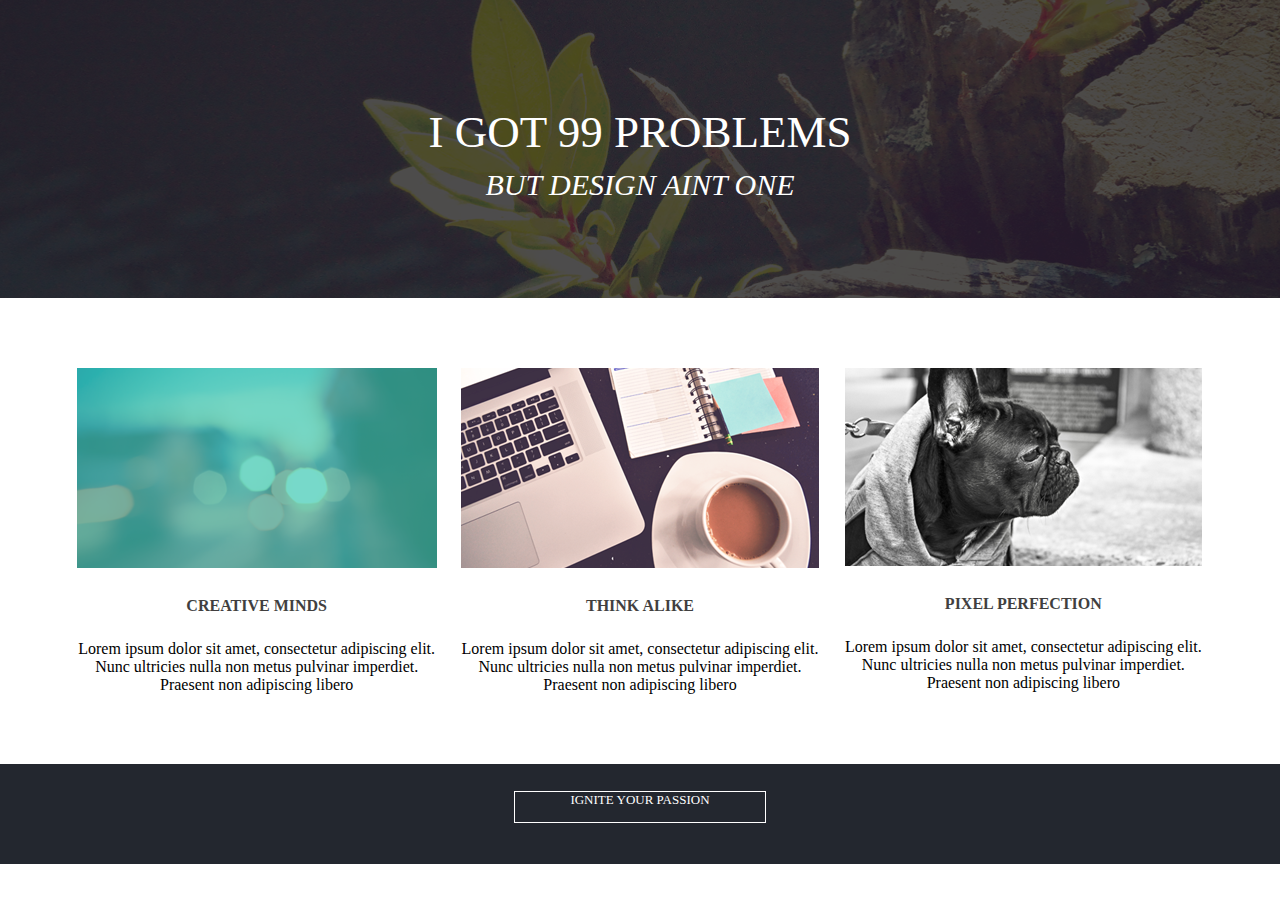
<file: 6 лаба/6.html>
<!DOCTYPE html>
<html lang="en">
<head>
    <meta charset="UTF-8">
    <meta name="viewport" content="width=device-width, initial-scale=1.0">
    <title>6 лабораторная</title>
    <link rel="stylesheet" type="text/css" href="6.css"/>
</head>
<body>
    <div class="header">
        <p class="text1">I got 99 problems</p>
        <p class="text2">But design aint one</p>
    </div>
    <div class="main">
        <div class="block">
            <img src="mind.png"  class="img">
            <p class="text3">creative minds</p>         
            <p class="text4">Lorem ipsum dolor sit amet, consectetur adipiscing elit. 
                Nunc ultricies nulla non metus pulvinar imperdiet. Praesent non adipiscing libero</p>
        </div>
        <div class="block">
            <img src="think.png"  class="img">
            <p class="text3">think alike</p>            
            <p class="text4">Lorem ipsum dolor sit amet, consectetur adipiscing elit. 
                Nunc ultricies nulla non metus pulvinar imperdiet. Praesent non adipiscing libero</p>
        </div>
        <div class="block">
            <img src="dog.png"  class="img">
            <p class="text3">pixel perfection</p>
            <p class="text4">Lorem ipsum dolor sit amet, consectetur adipiscing elit. 
                Nunc ultricies nulla non metus pulvinar imperdiet. Praesent non adipiscing libero</p>
        </div>
    </div>

    <div class="footer">
        <div class="ramka"><p class="raamka">ignite your passion</p></div>
    </div>
    
    <script>
        const URL = "https://jsonplaceholder.typicode.com/posts"
    var xhr = new XMLHttpRequest()
    xhr.open("POST", URL)
	xhr.onload = () =>{console.log(xhr.response)}
    var body = {title: 'foo', body: 'bar', userId: 1} 
   xhr.open('POST',URL);
   xhr.send(body);
   xhr.onload=() =>alert(xhr.response);
    </script>
</body>
</html>
</file>
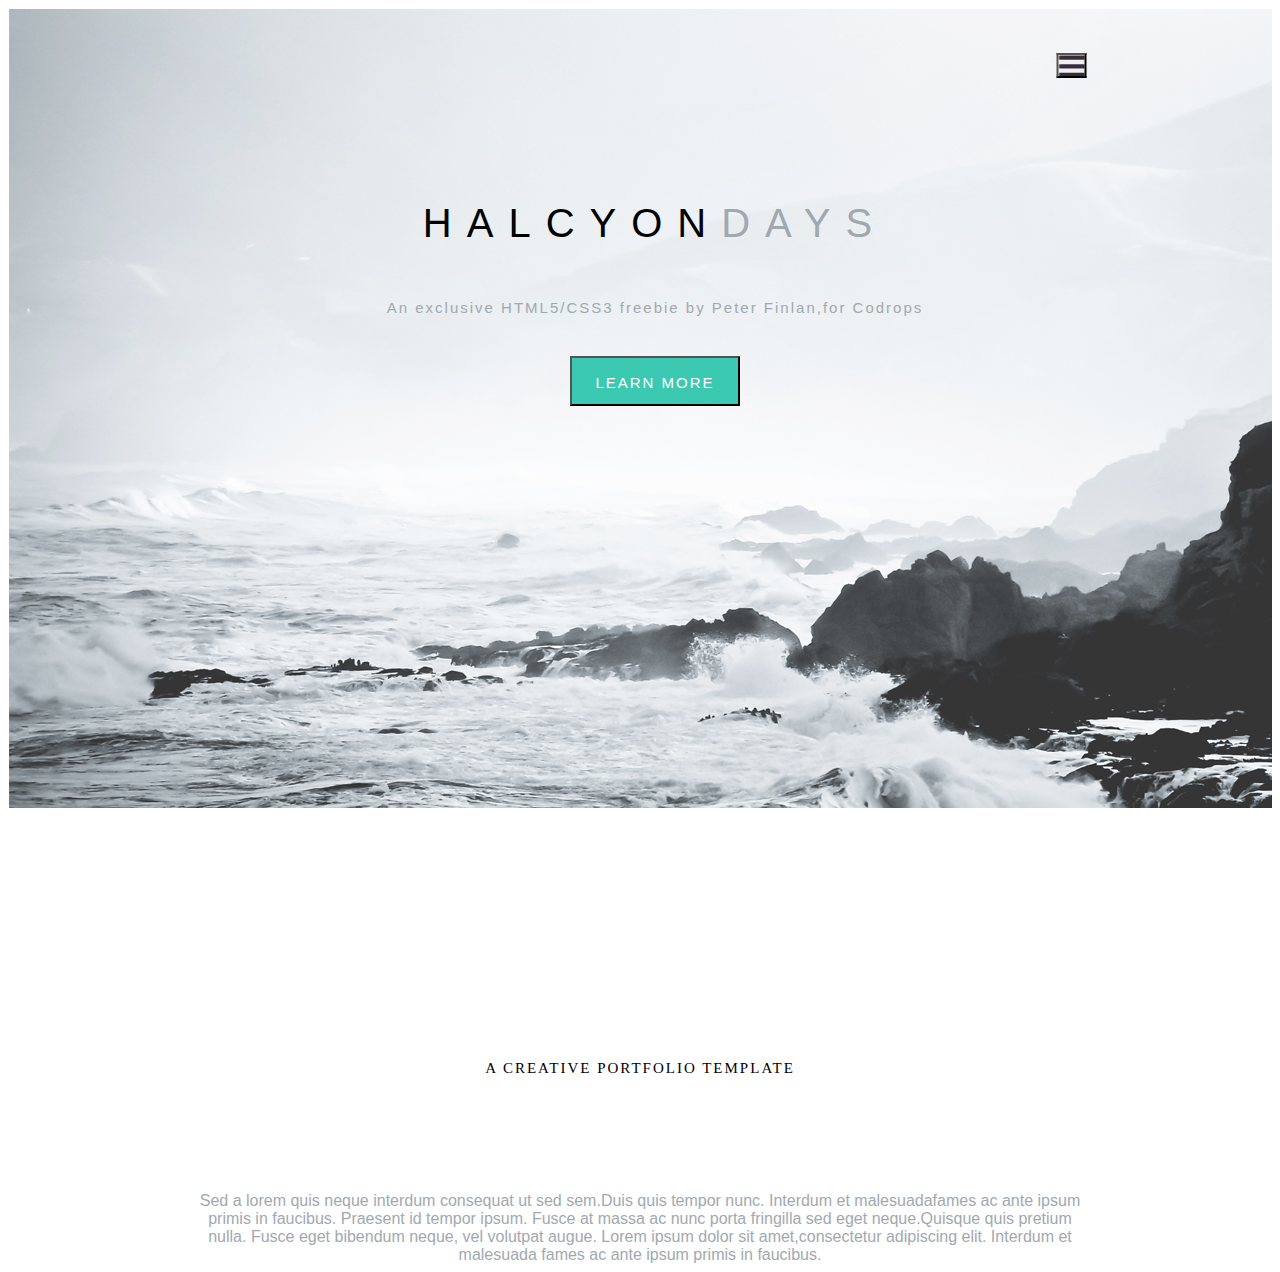
<file: 7 лаба/7.html>
<!DOCTYPE html>
<html>
<head>
<title>Лабораторная 7</title>
<link rel="stylesheet" type="text/css" href="7.css"/>
</head>
<body>
<div id="main">
<button id = "but"></button>
<div class="flex">
   <div class = "flex">
      <p class="text">HALCYON<span id = "text2">DAYS</span></p>
    </div>
    <div class = "flex">
      <p id = "text3">An exclusive HTML5/CSS3 freebie by Peter Finlan,for Codrops</p>
    </div>
    <div class = "flex">
      <button id ="but2"><p id = "p">LEARN MORE</p></button>
    </div>
</div></div>
<div class = "flex">
    <p class="text5">A CREATIVE PORTFOLIO TEMPLATE</p>
</div>
<div class="flex">
    <p class = "flex" id = "text4">Sed a lorem quis neque interdum consequat ut sed sem.Duis quis tempor nunc. Interdum et malesuadafames
    ac ante ipsum primis in faucibus. Praesent id tempor ipsum. Fusce at massa ac nunc porta fringilla sed eget neque.Quisque quis pretium nulla. 
    Fusce eget bibendum neque, vel volutpat augue. Lorem ipsum dolor sit amet,consectetur adipiscing elit. Interdum et malesuada fames ac ante ipsum primis in faucibus.</p>
</div>
</div>

<script src="7.js"></script>

</body>
</html>
</file>
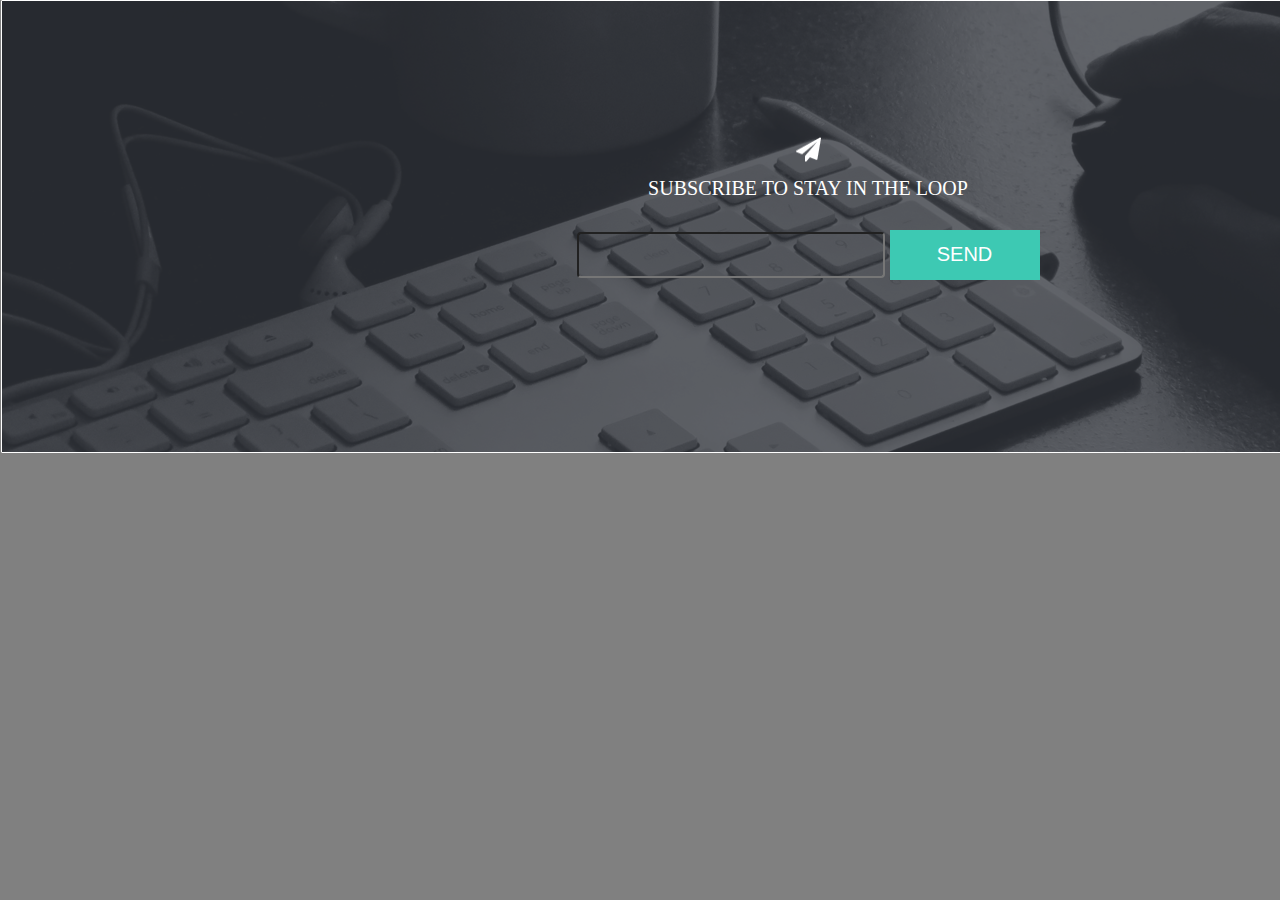
<file: 9 лаба/9.html>
<!DOCTYPE html>
<html lang="en">
<head>
    <meta charset="UTF-8">
    <meta name="viewport" content="width=device-width, initial-scale=1.0">
    <title>9 работа</title>
    <head>
        <link rel="stylesheet" href="9.css">
    </head>
    
    <body>
        <div class="main">
            <img src="telegram.png" class="img">
            <p class="text">subscribe to stay in the loop</p>
            <form class="form">
                <input type="text" id="send" onchange="check()">
                <button class="but" id="but" onclick="check()"> Send </button>
            </form>
        </div>
    </body>
    <script src="9.js"></script>
</html>
</file>
<file: 6 лаба/6.css>
.header{
    height: 298px;
    max-width: 1600px;
    display: flex;
    align-items: center;
    flex-direction: column;
    justify-content: center;
    background: url(bg.png);
    min-width: 1250px;
    background-position: center;
    text-align: center;
    color: white;
}
.text1{
    font-size: 45px;
    text-transform: uppercase;
    padding: 10px;
}
.text2{
    font-size: 30px;
    text-transform: uppercase;
    font-style: oblique;
}
p {margin: 0;}
body{
    margin: 0;
    margin-top: 0;
}

.main{
    padding: 70px;
    flex-direction: row;
    display: flex;
    justify-content: space-evenly;
    margin: 0 -5px;
    min-width: 1090px;
}

.block{
    text-align: center;
    margin: 0 5px;
    flex-wrap: wrap;
}

.text3{
    text-transform: uppercase;
    padding: 25px;
    font-weight: 600;
    color: rgb(65, 63, 63);
}

.footer{
    height: 100px;
    min-width: 1250px;
    background-color: #23272f;
    display: flex;
    justify-content: center;
}

.ramka{
    font-size: 13px;
    text-transform: uppercase;
    padding: 27px;
    text-align: center;
    color: white;
}
.raamka{
    border: 1px solid white;
    width: 250px;
    height: 30px;
    
}
</file>
<file: 7 лаба/7.css>
#main{
    display: flex;
    flex-direction: row;
    justify-content: center;
    margin-left: auto;
    margin-right: auto;
    background: url(bg.png) no-repeat;
    height: 100vh;
    width: 100%;
    }
    .flex{
    display: flex;
    flex-direction: column;
    justify-content: center;
    margin-left: auto;
    margin-right: auto;
    position: relative;
    top: 20%;
    height: 120px;
    }
    
    .text{
    font-family: 'Rajdhani', sans-serif;
    letter-spacing: 15px;
    font-size: 40px;
    text-align: center;
    }
    #text3{
    color: #a1a9b0;
    font-family: 'PT Sans Caption', sans-serif;
    font-size: 15px;
    letter-spacing: 2px;
    text-align: center;
    }
    #text4{
    width: 900px;
    color: #000000;
    text-align: center;
    position: relative;
    top: 140px;
    color: #a1a9b0;
    font-family: 'PT Sans Caption', sans-serif;
    }
    
    .text5{
    letter-spacing: 2px;
    font-size: 15px;
    text-align: center;
    position: relative;
    top: 100px;
    }
    #p{color: #ffffff;
    font-family: 'PT Sans Caption', sans-serif;
    font-size: 15px;
    letter-spacing: 2px;
    text-align: center;}

    #but{
    position: relative;
    left: 85%;
    top: 5%;
    transform: translate(-85%, 0);
    background-image: url(mobile_nav.png);
    height: 25px;
    width: 30px;
        }
    
    #text2{
    color: #a1a9b0;
    }
    #img{
    height: 24px;
    width: 500px;
    position: relative;
    position: relative;
    top: 120px;
    
    }
    #but2{
    width: 170px;
    height: 50px;
    background-color: #3cc9b2;
    position: relative;
    top: 50%;
    }
</file>
<file: 9 лаба/9.css>
body {
    background-image: url(bg.png);
    background-repeat: no-repeat;
    background-color: gray;
}

.main {
    height: 400px;
    width: 1600px;
    display: flex;
    align-items: center;
    justify-content: center;
    flex-direction: column;
}

.img {
    height: 25px;
    width: 25px;
}

.form {
    display: flex;
    align-items: center;
    justify-content: center;
    flex-direction: row;
}

.text {
    margin-top: 15px;
    margin-bottom: 30px;
    text-align: center;
    text-transform: uppercase;
    color: white;
    font-size: 20px;
}

#send {
    margin-right: 5px;
    width: 300px;
    height: 40px;
    background-color: transparent;
    border-radius: 4px;
    color: white;
    font-size: 20px;
}

.but {
    border: none;
    width:  150px;
    height: 50px;
    background-color: #3dc9b3;
    text-align: center;
    text-transform: uppercase;
    color: white;
    font-size: 20px;
}
</file>
